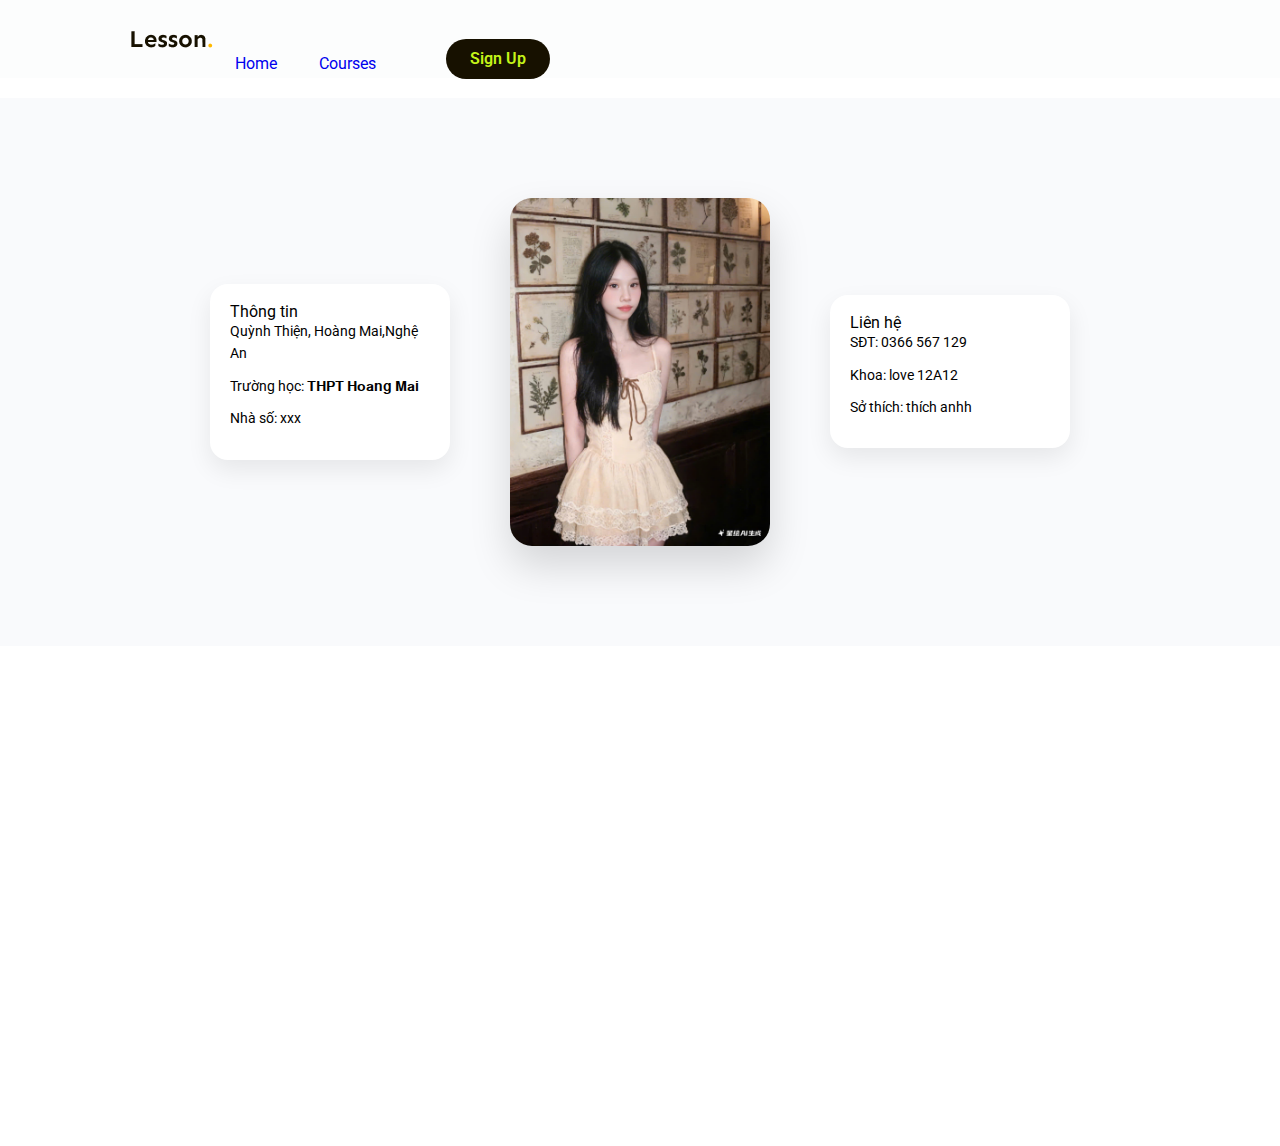
<file: Courses.html>
<!DOCTYPE html>
<html lang="en">
<head>
  <meta charset="UTF-8" />
  <meta name="viewport" content="width=device-width, initial-scale=1.0" />

  <!-- Reset CSS -->
  <link rel="stylesheet" href="./assest/css/reset.css" />

  <!-- Font -->
  <link rel="preconnect" href="https://fonts.googleapis.com" />
  <link rel="preconnect" href="https://fonts.gstatic.com" crossorigin />
  <link
    href="https://fonts.googleapis.com/css2?family=Roboto:wght@300;400;500;700&display=swap"
    rel="stylesheet"
  />

  <!-- Style -->
  <link rel="stylesheet" href="./assest/css/style.css" />

  <title>Figma to HTML</title>
</head>

<body>
  <!-- ===== HEADER ===== -->
  <header class="header fixed">
    <div class="maint-content">
      <div class="body">

        <!-- Logo -->
        <img src="./assest/img/Logo.png" alt="Logo" class="logo" />

        <!-- Navigation -->
        <nav class="nav">
          <ul>
            <li><a href="./index.html">Home</a></li>
            <li><a href="#courses">Courses</a></li>
          </ul>
        </nav>

        <!-- Button -->
        <div class="acction">
          <a href="#" class="btn">Sign Up</a>
        </div>

      </div>
    </div>
  </header>

  <!-- ===== HOME (GIẢ ĐỂ TEST SCROLL) ===== -->
  <section id="home" style="height: 20px;"></section>

  <!-- ===== COURSES SECTION ===== -->
  <section id="courses">
    <div class="courses-container">

      <!-- Info bên trái -->
      <div class="info info-left">
        <h3>Thông tin</h3>
        <p>Quỳnh Thiện, Hoàng Mai,Nghệ An</p>
        <p>Trường học: 𝐓𝐇𝐏𝐓 𝐇𝐨𝐚𝐧𝐠 𝐌𝐚𝐢</p>
        <p>Nhà số: xxx</p>
      </div>

      <!-- Ảnh ở giữa -->
      <div class="image-wrap">
        <img src="./assest/img/anhphu.jpg" alt="Courses Image">
      </div>

      <!-- Info bên phải -->
      <div class="info info-right">
        <h3>Liên hệ</h3>
        <p>SĐT: 0366 567 129</p>
        <p>Khoa: love 12A12</p>
        <p>Sở thích: thích anhh</p>
      </div>

    </div>
  </section>

  <!-- ===== FOOTER (GIẢ) ===== -->
  <footer style="height: 500px;"></footer>

</body>
</html>
</file>
<file: assest/css/style.css>
* {
  box-sizing: border-box;
  /* Selector * bắt buộc phải có block: */
}
/* {commom} */
  /* box-sizing: border-box; */
  
html {
  font-size: 62.5%;
}

body{
  font-size: 1.6rem;
  font-family: "Roboto", sans-serif;
  /* display: flex;
  align-items: center; */
  /* display: flex;>Flex KHÔNG BAO GIỜ đặt ở body khi làm layout web cơ bản */
}
.nav a{
/* font-family: Poppins;>dùng 2 font khác nhau */
font-weight: 400;
/* font-style: Regular;>Regular là tên weight trong Figma, không phải CSS */
font-size: 16px;
/* leading-trim: NONE;> KHÔNG phải CSS chuẩn (thuộc Figma) */
line-height: 28px;
/* letter-spacing: 0%;> KHÔNG dùng % */
padding: 8px 21px;}
/* logo */
.logo{
  /* margin-top: 50px; */
  margin-left: 50px;
}
.btn{
/* font-family: Poppins; */
font-weight: 600;
/* font-size: 1.6rem; */
/* line-height: 28px; */
letter-spacing: 0px;
text-align: center;
border-radius: 24.5px;
background: #171100;
padding: 12px 24px;
/* display: inline-block; */
color: #c5f419;
/* margin-left: 50px; */
position: absolute;
}
.maint-content{
  width: 1170px;
  margin: auto;
  padding: 0 24px;
  max-width: calc(100% - 48px);
  display: flex;
align-items: center;

}

/* header */

.media-block{
  width: 470px;
  height: 588px;
  position: relative
}
.header{
  background-color: #fcfdfd;
  top: 0;
}

.header.fixed{
  position: sticky;
  top: 0;
  z-index: 1000;
  /* sticky có top */
}
.action{
  margin-right: 50px;
}
/* nav */
.nav{
  margin-top: 50px;
  margin-left: auto;

}
.nav ul{
  display: flex;
}
.nav a:hover{
  font-weight: 600;

}
a{
  text-decoration: none;
}
.nav li.active a::after{
content: "";
width: 12px;
height: 2px;
opacity: 1;
border-radius: 1px;
display: block;
background: #171100;
margin-left: 19px;
}
.header .body{
  display: flex;
  align-items: center;
}
.header .acction{
  margin-left: 49px;
}
/* .hero .hero-icon{
width: 270px;
height: 244px;
top: 543px;
left: 435px;
display: flex;
opacity: 1;
background-color: #fafafa;
flex-direction: column;
position: absolute;
lựa 1 trong 2
position: relative;
} */
.hero{
  padding: 50px;
  background: hsl(44, 32%, 91%);
}
.hero .media-block .img{
  width: 280px;
  height: 400px;
object-fit: cover;
border-radius: 20px;
}
.media-block{
  position: relative;
}

.boxnoi{
  position: absolute;
  bottom: 24px;
  right: -40px;
  background: #fff;
  padding: 20px;
  border-radius: 12px;
  display: flex;
  flex-direction: column;
  gap: 16px;
  box-shadow: 0 20px 40px rgba(0,0,0,0.15);
}
.boxnoi .item{
  display: flex;
  align-items: center;
  gap: 12px;
}
.maint-content .watch-video{
  display: flex;
  align-items: center;
  position: absolute;
}











/* Courses */
/* ===== COURSES SECTION ===== */
#courses {
  padding: 100px 0;
  background: #f9fafc;
}

/* container chính */
.courses-container {
  max-width: 1170px;
  margin: 0 auto;
  display: flex;
  align-items: center;
  justify-content: center;
  gap: 60px;
}

/* ===== INFO CARD (2 bên) ===== */
.info {
  width: 240px;
  background: #ffffff;
  padding: 20px;
  border-radius: 18px;
  box-shadow: 0 10px 25px rgba(0, 0, 0, 0.08);
  transition: all 0.3s ease;
}

/* hiệu ứng nổi */
.info:hover {
  transform: translateY(-10px);
  box-shadow: 0 16px 35px rgba(0, 0, 0, 0.12);
}

/* text trong info */
.info p {
  margin-bottom: 10px;
  font-size: 1.4rem;
  line-height: 1.6;
}

/* ===== IMAGE Ở GIỮA ===== */
.image-wrap {
  display: flex;
  justify-content: center;
  align-items: center;
}

.image-wrap img {
  width: 260px;
  border-radius: 24px;
  box-shadow: 0 18px 40px rgba(0, 0, 0, 0.15);
  transition: transform 0.4s ease, box-shadow 0.4s ease;
}

/* hiệu ứng ảnh */
.image-wrap img:hover {
  transform: scale(1.06) rotate(1deg);
  box-shadow: 0 26px 60px rgba(0, 0, 0, 0.25);
}
/* ===== COURSES LAYOUT NGANG ===== */
.courses-container {
  display: flex;
  align-items: center;
  justify-content: center;
  gap: 60px;
}

/* ===== CARD THÔNG TIN ===== */
.info {
  width: 240px;
  padding: 20px;
  background: #fff;
  border-radius: 18px;
  box-shadow: 0 10px 25px rgba(0,0,0,0.08);
  transition: transform 0.3s ease, box-shadow 0.3s ease;
}

/* hiệu ứng hover card */
.info:hover {
  transform: translateY(-10px);
  box-shadow: 0 18px 40px rgba(0,0,0,0.15);
}

/* ===== IMAGE ===== */
.image-wrap img {
  width: 260px;
  border-radius: 22px;
  box-shadow: 0 20px 40px rgba(0,0,0,0.15);
  transition: transform 0.4s ease;
}

/* hiệu ứng ảnh */
.image-wrap img:hover {
  transform: scale(1.08) rotate(1deg);
}
</file>
